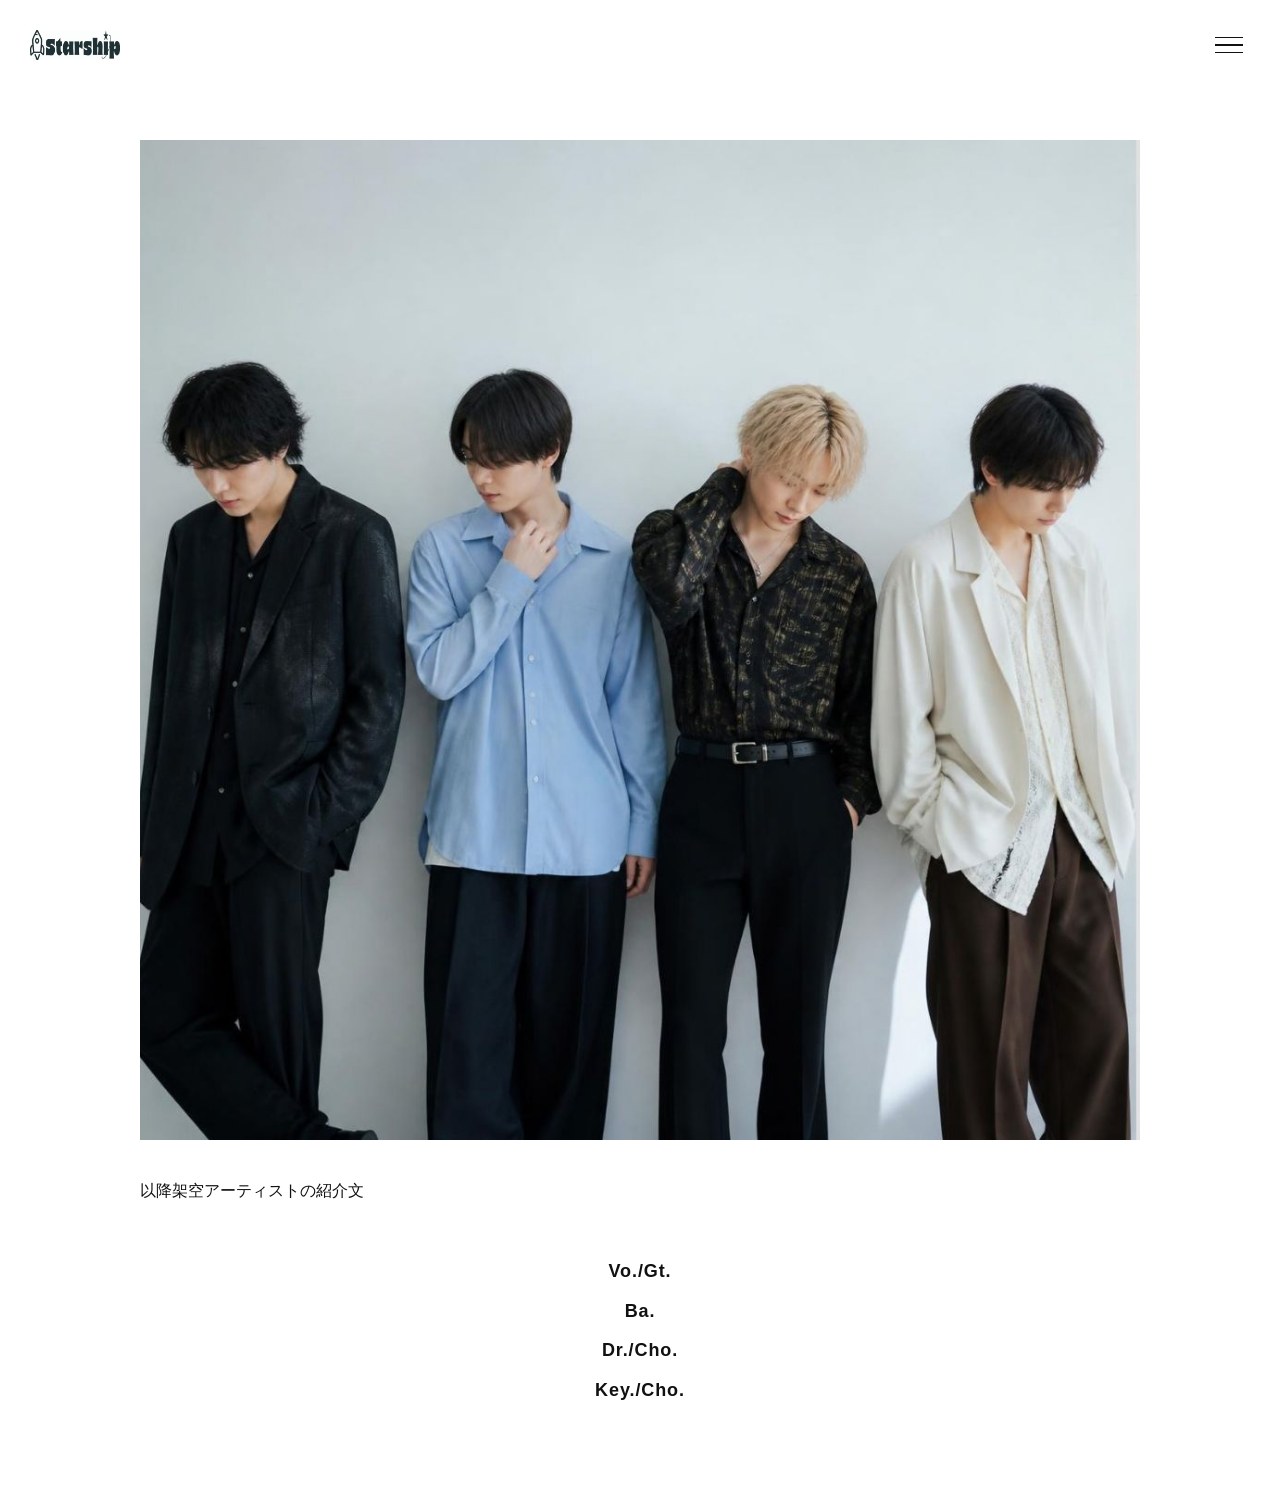
<file: about.html>
<!DOCTYPE html>
<html lang="ja">

<head>
    <meta charset="UTF-8">
    <meta name="viewport" content="width=device-width, initial-scale=1.0">

    <title>ABOUT | STARSHIP</title>

    <link rel="stylesheet" href="about.css">
    <script src="about.js" defer></script>
</head>

<body>

    <!-- ヘッダー -->
    <header class="header">

        <!-- ロゴ -->
        <a href="index.html" class="logo">
            <img src="images/logo.jpg" alt="STARSHIP">
        </a>

        <!-- ハンバーガーメニューボタン -->
        <button class="menu-button" id="menuButton" aria-label="メニューを開く">
            <span></span>
            <span></span>
            <span></span>
        </button>

    </header>


 <!-- ハンバーガーメニュー -->
    <nav class="menu" id="menu">

        <button class="close-button" id="closeButton" aria-label="メニューを閉じる">
            ×
        </button>

        <ul>
            <li>
                <a href="news.html">NEWS</a>
            </li>

            <li>
                <a href="goods.html">GOODS</a>
            </li>

            <li>
                <a href="about.html">ABOUT</a>
            </li>

            <li>
                <a href="contact.html">CONTACT</a>
            </li>
        </ul>

    </nav>


    <!-- ABOUT -->
    <main class="about">

        <div class="artist-photo">
            <img src="images/jya.jpg" alt="STARSHIP アーティスト写真">
        </div>

        <div class="artist-text">
            <p>以降架空アーティストの紹介文</p>
        </div>

        <div class="members">
            <p>Vo./Gt. </p>
            <p>Ba. </p>
            <p>Dr./Cho. </p>
            <p>Key./Cho. </p>
        </div>

    </main>

</body>

</html>
</file>
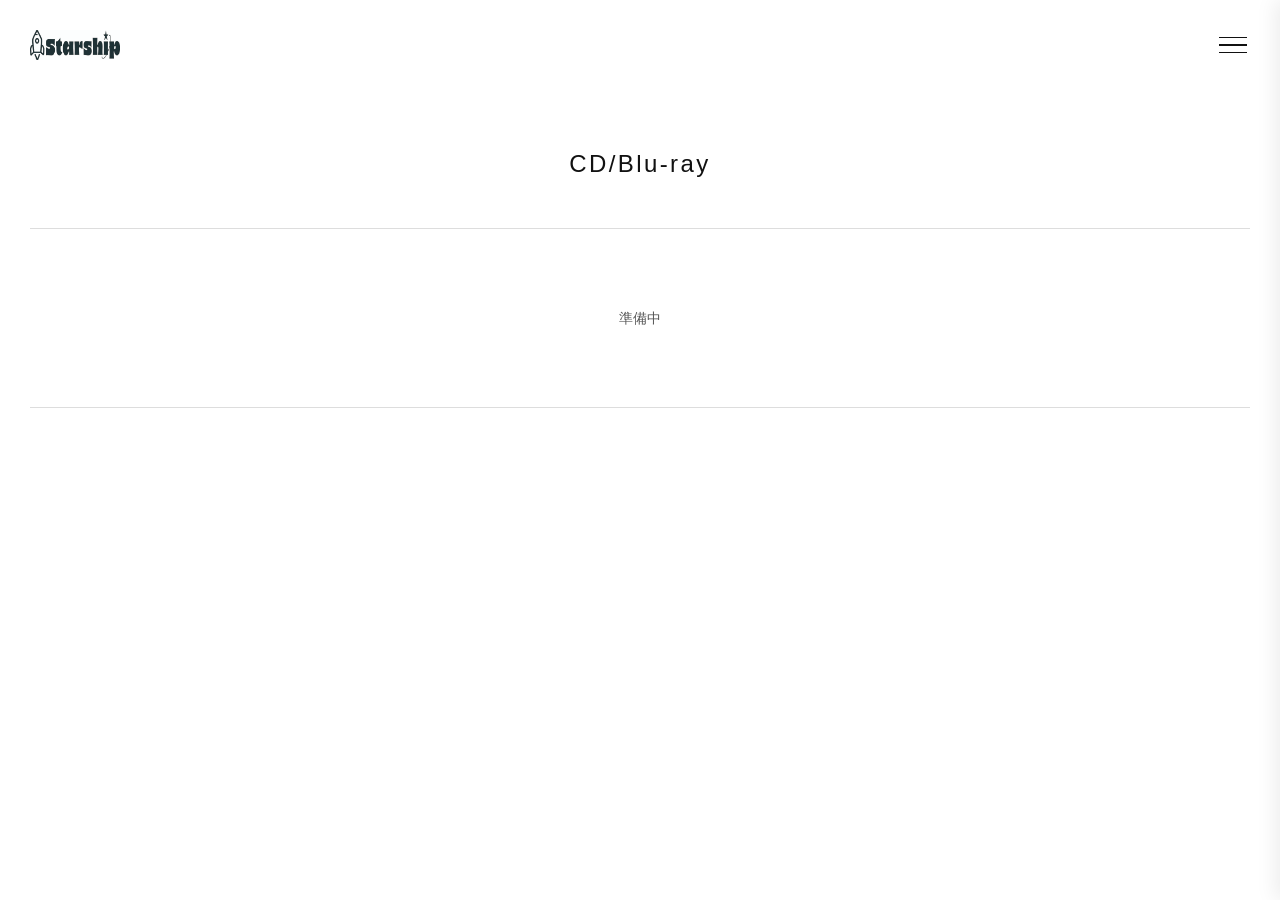
<file: album.html>
<!DOCTYPE html>
<html lang="ja">

<head>
    <meta charset="UTF-8">
    <meta name="viewport" content="width=device-width, initial-scale=1.0">

    <title>NEWS | STARSHIP</title>

    <link rel="stylesheet" href="index.css">
    <link rel="stylesheet" href="news.css">

    <script src="news.js" defer></script>
</head>

<body>

    <!-- ヘッダー -->
    <header class="header">

        <!-- ロゴ -->
        <a href="index.html" class="logo">
            <img src="images/logo.jpg" alt="STARSHIP">
        </a>

        <!-- ハンバーガーメニューボタン -->
        <button class="menu-button" id="menuButton" aria-label="メニューを開く">
            <span></span>
            <span></span>
            <span></span>
        </button>

    </header>


 <!-- ハンバーガーメニュー -->
    <nav class="menu" id="menu">

        <button class="close-button" id="closeButton" aria-label="メニューを閉じる">
            ×
        </button>

        <ul>
            <li>
                <a href="news.html">NEWS</a>
            </li>

            <li>
                <a href="goods.html">GOODS</a>
            </li>

            <li>
                <a href="about.html">ABOUT</a>
            </li>

            <li>
                <a href="contact.html">CONTACT</a>
            </li>
        </ul>

    </nav>


    <!-- NEWS本文 -->
    <main class="news-page">

        <h1>CD/Blu-ray</h1>

        <div class="news-message">
            <p>準備中</p>
        </div>

    </main>

</body>

</html>
</file>
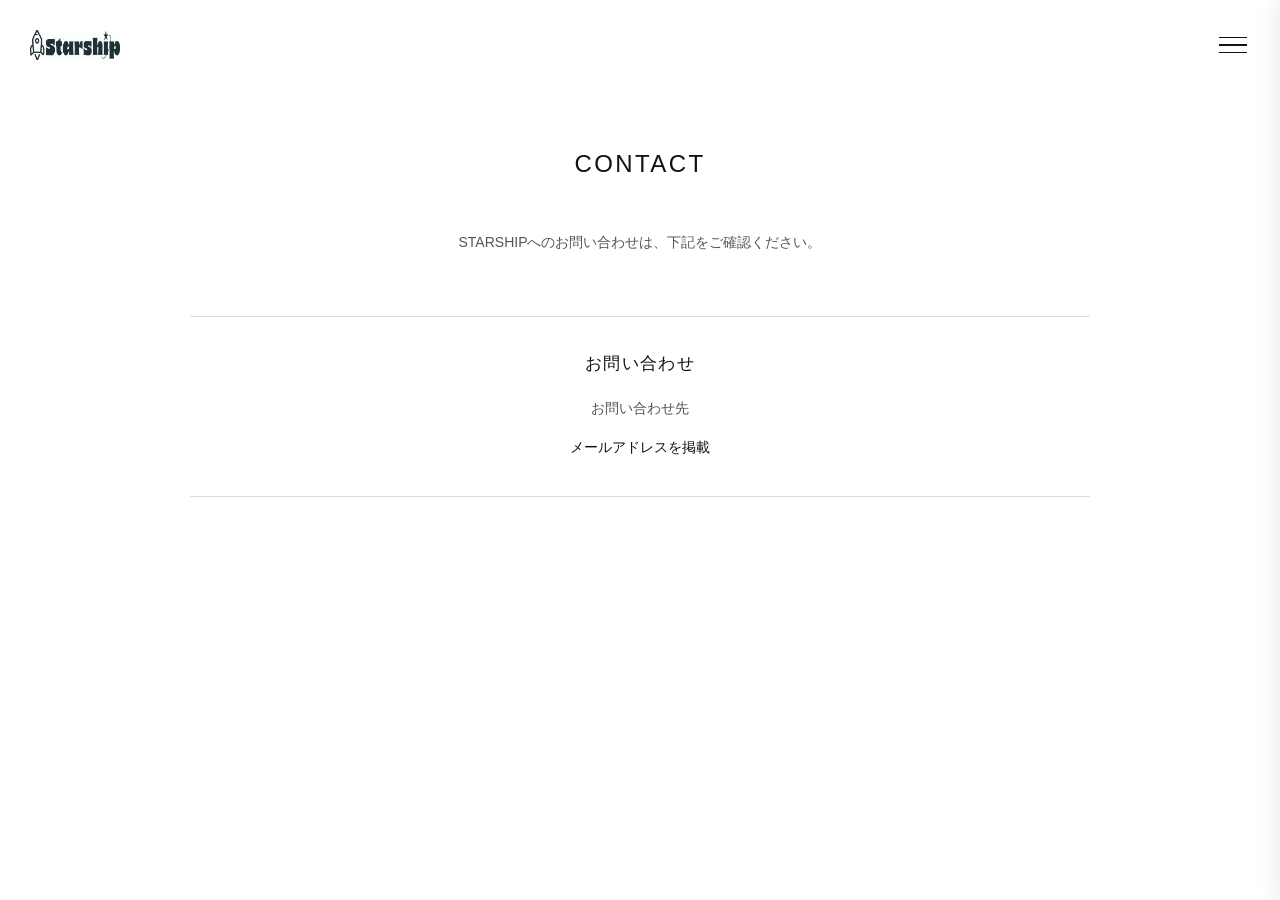
<file: contact.html>
<!DOCTYPE html>
<html lang="ja">

<head>
    <meta charset="UTF-8">
    <meta name="viewport" content="width=device-width, initial-scale=1.0">

    <title>CONTACT | STARSHIP</title>

    <link rel="stylesheet" href="index.css">
    <link rel="stylesheet" href="contact.css">

    <script src="contact.js" defer></script>
</head>

<body>

    <!-- ヘッダー -->
    <header class="header">

        <!-- ロゴ -->
        <a href="index.html" class="logo">
            <img src="images/logo.jpg" alt="STARSHIP">
        </a>

        <!-- ハンバーガーメニューボタン -->
        <button class="menu-button" id="menuButton" aria-label="メニューを開く">
            <span></span>
            <span></span>
            <span></span>
        </button>

    </header>


    <!-- ハンバーガーメニュー -->
    <nav class="menu" id="menu">

        <button class="close-button" id="closeButton" aria-label="メニューを閉じる">
            ×
        </button>

        <ul>
            <li>
                <a href="news.html">NEWS</a>
            </li>

            <li>
                <a href="goods.html">GOODS</a>
            </li>

            <li>
                <a href="about.html">ABOUT</a>
            </li>

            <li>
                <a href="contact.html">CONTACT</a>
            </li>
        </ul>

    </nav>


    <!-- CONTACTページ -->
    <main class="contact-page">

        <h1>CONTACT</h1>

        <div class="contact-content">

            <p class="contact-description">
                STARSHIPへのお問い合わせは、下記をご確認ください。
            </p>

            <div class="contact-section">

                <h2>お問い合わせ</h2>

                <p class="contact-text">
                    お問い合わせ先
                </p>

                <p class="contact-email">
                    メールアドレスを掲載
                </p>

            </div>

        </div>

    </main>

</body>

</html>
</file>
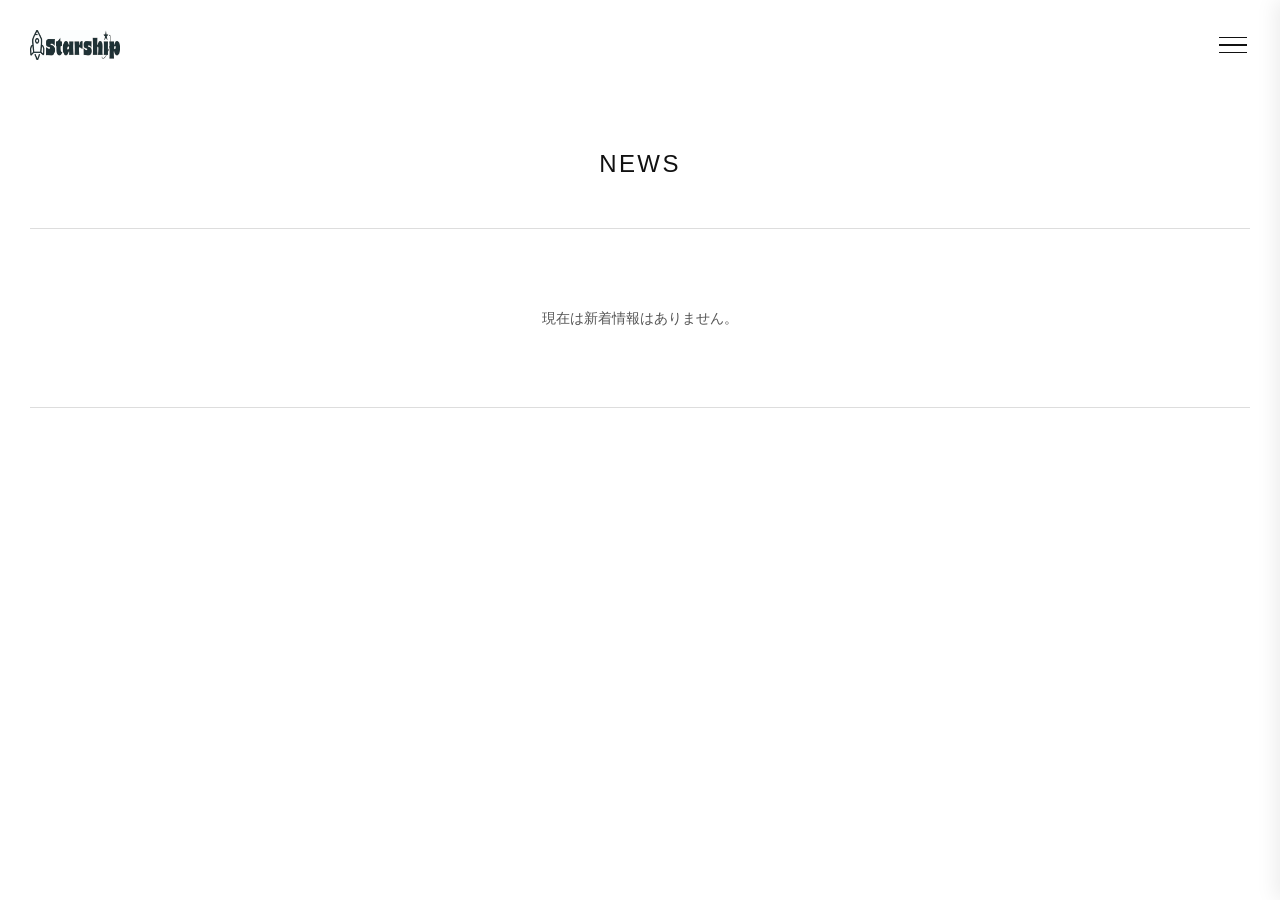
<file: news.html>
<!DOCTYPE html>
<html lang="ja">

<head>
    <meta charset="UTF-8">
    <meta name="viewport" content="width=device-width, initial-scale=1.0">

    <title>NEWS | STARSHIP</title>

    <link rel="stylesheet" href="index.css">
    <link rel="stylesheet" href="news.css">

    <script src="news.js" defer></script>
</head>

<body>

    <!-- ヘッダー -->
    <header class="header">

        <!-- ロゴ -->
        <a href="index.html" class="logo">
            <img src="images/logo.jpg" alt="STARSHIP">
        </a>

        <!-- ハンバーガーメニューボタン -->
        <button class="menu-button" id="menuButton" aria-label="メニューを開く">
            <span></span>
            <span></span>
            <span></span>
        </button>

    </header>


 <!-- ハンバーガーメニュー -->
    <nav class="menu" id="menu">

        <button class="close-button" id="closeButton" aria-label="メニューを閉じる">
            ×
        </button>

        <ul>
            <li>
                <a href="news.html">NEWS</a>
            </li>

            <li>
                <a href="goods.html">GOODS</a>
            </li>

            <li>
                <a href="about.html">ABOUT</a>
            </li>

            <li>
                <a href="contact.html">CONTACT</a>
            </li>
        </ul>

    </nav>


    <!-- NEWS本文 -->
    <main class="news-page">

        <h1>NEWS</h1>

        <div class="news-message">
            <p>現在は新着情報はありません。</p>
        </div>

    </main>

</body>

</html>
</file>
<file: about.css>
* {
    margin: 0;
    padding: 0;
    box-sizing: border-box;
}

body {
    background-color: #fff;
    color: #111;
    font-family: Arial, Helvetica, sans-serif;
}


/* =========================
   ヘッダー
========================= */

.header {
    position: fixed;
    top: 0;
    left: 0;

    width: 100%;
    height: 90px;

    display: flex;
    align-items: center;
    justify-content: space-between;

    padding: 20px 30px;

    z-index: 100;
    pointer-events: none;
}

.logo {
    display: block;
    pointer-events: auto;
}

.logo img {
    display: block;
    width: 90px;
    height: auto;
}


/* =========================
   ハンバーガーボタン
========================= */

.menu-button {
    width: 35px;
    height: 35px;

    border: none;
    background: transparent;

    display: flex;
    flex-direction: column;
    justify-content: center;
    gap: 6px;

    cursor: pointer;
    pointer-events: auto;
}

.menu-button span {
    display: block;

    width: 28px;
    height: 1.5px;

    background-color: #111;
}


/* =========================
   メニュー
========================= */

.menu {
    position: fixed;
    top: 0;
    right: 0;

    width: 420px;
    height: 100vh;

    background-color: #fff;

    z-index: 200;

    transform: translateX(100%);
    transition: transform 0.4s ease;

    display: flex;
    align-items: center;
    justify-content: center;
}

.menu.active {
    transform: translateX(0);
}

.menu ul {
    list-style: none;
    text-align: center;
}

.menu li {
    margin: 28px 0;
}

.menu li a {
    display: block;

    font-size: 20px;
    letter-spacing: 0.08em;

    padding: 12px 35px;

    transition:
        background-color 0.2s ease,
        color 0.2s ease;
}


/* カーソルを合わせた項目だけ色が変わる */

.menu li a:hover {
    background-color: #111;
    color: #fff;
}


/* 閉じるボタン */

.close-button {
    position: absolute;
    top: 25px;
    right: 30px;

    border: none;
    background: none;

    font-size: 35px;
    font-weight: 200;

    cursor: pointer;
}


/* ====================
   ABOUT
==================== */

.about {
    width: min(1000px, calc(100% - 60px));

    margin: 0 auto;

    padding-top: 140px;
    padding-bottom: 100px;
}


/* アーティスト写真 */

.artist-photo {
    width: 100%;
}

.artist-photo img {
    display: block;

    width: 100%;
    height: auto;

    object-fit: cover;
}


/* テキスト */

.artist-text {
    margin-top: 35px;

    text-align: left;
}

.artist-text p {
    font-size: 16px;
    line-height: 2;
}


/* ====================
   メンバー
==================== */

.members {
    margin-top: 45px;

    text-align: center;
}

.members p {
    font-size: 18px;
    font-weight: 600;
    line-height: 2.2;
    letter-spacing: 0.05em;
}


/* ====================
   スマートフォン
==================== */

@media screen and (max-width: 767px) {

    /* ヘッダーを常に固定 */
    header {
        height: 75px;
        padding: 15px 20px;

        background-color: #fff;
    }

    .logo img {
        width: 85px;
    }

    .menu-button {
        width: 40px;
        height: 40px;
    }

    .menu-button span {
        width: 25px;
    }


    /* スマホではメニューを全画面 */

    .menu {
        width: 100%;
    }

    .menu ul {
        padding: 40px 30px;
    }

    .menu li a {
        font-size: 20px;
    }


    /* ====================
       ABOUT
    ==================== */

    .about {
        width: calc(100% - 40px);

        /*
         ヘッダーの高さ75pxより
         余裕を持たせて画像を下げる
        */
        padding-top: 105px;
        padding-bottom: 70px;
    }


    /* アーティスト写真 */

    .artist-photo {
        width: 100%;
    }

    .artist-photo img {
        width: 100%;
        height: auto;
    }


    /* テキスト */

    .artist-text {
        margin-top: 25px;
    }

    .artist-text p {
        font-size: 15px;
        line-height: 1.9;
    }


    /* メンバー */

    .members {
        margin-top: 35px;
    }

    .members p {
        font-size: 18px;
        font-weight: 600;
        line-height: 2.2;
        letter-spacing: 0.05em;
    }
}
</file>
<file: index.css>
/* =========================
   全体
========================= */

* {
    box-sizing: border-box;
    margin: 0;
    padding: 0;
}

body {
    font-family: Arial, sans-serif;
    color: #111;
    background-color: #fff;
}

a {
    color: inherit;
    text-decoration: none;
}

/* メニュー開閉用チェックボックス（画面からは隠す） */
.menu-toggle {
    position: fixed;
    opacity: 0;
    pointer-events: none;
}


/* =========================
   ヘッダー
========================= */

.header {
    position: fixed;
    top: 0;
    left: 0;

    width: 100%;
    height: 90px;

    display: flex;
    align-items: center;
    justify-content: space-between;

    padding: 20px 30px;

    z-index: 100;
    pointer-events: none;
}

.logo {
    display: block;
    pointer-events: auto;
}

.logo img {
    display: block;
    width: 90px;
    height: auto;
}


/* =========================
   ハンバーガーボタン
========================= */

.menu-button {
    width: 35px;
    height: 35px;

    border: none;
    background: transparent;

    display: flex;
    flex-direction: column;
    justify-content: center;
    align-items: center;
    gap: 6px;

    cursor: pointer;
    pointer-events: auto;
    user-select: none;
}

.menu-button span {
    display: block;

    width: 28px;
    height: 1.5px;

    background-color: #111;
}


/* =========================
   メニュー
========================= */

.menu {
    position: fixed;
    top: 0;
    right: 0;

    width: 420px;
    height: 100vh;

    background-color: #fff;

    z-index: 999;

    transform: translateX(100%);
    transition: transform 0.4s ease;

    display: flex;
    align-items: center;
    justify-content: center;
    box-shadow: -4px 0 20px rgba(0, 0, 0, 0.08);
}

/* チェックボックスがONになったら開く */
.menu-toggle:checked ~ .menu {
    transform: translateX(0);
}

.menu ul {
    list-style: none;
    text-align: center;
}

.menu li {
    margin: 28px 0;
}

.menu li a {
    display: block;

    font-size: 20px;
    letter-spacing: 0.08em;

    padding: 12px 35px;

    transition:
        background-color 0.2s ease,
        color 0.2s ease;
}


/* カーソルを合わせた項目だけ色が変わる */

.menu li a:hover {
    background-color: #111;
    color: #fff;
}


/* 閉じるボタン */

.close-button {
    position: absolute;
    top: 25px;
    right: 30px;

    border: none;
    background: none;

    font-size: 35px;
    font-weight: 200;
    line-height: 1;

    cursor: pointer;
    user-select: none;
}


/* =========================
   メインビジュアル
========================= */

.main-visual {
    width: 100%;

    /* ヘッダーと要素が被らないための余白 */
    padding-top: 100px;

    overflow: hidden;
}


/* エンドレスで流れ続けるテキスト */

.marquee-banner {
    width: 100%;
    overflow: hidden;
    white-space: nowrap;

    margin-bottom: 16px;
    padding: 6px 0;

    pointer-events: none;
}

.marquee-track {
    display: inline-flex;
    width: max-content;
    -webkit-animation: marquee-scroll 20s linear infinite;
    animation: marquee-scroll 20s linear infinite;
}

.marquee-group {
    display: inline-flex;
    flex-shrink: 0;
}

.marquee-group span {
    display: inline-block;
    font-size: 13px;
    letter-spacing: 0.15em;
    color: #555;
    padding-right: 80px;
}

@-webkit-keyframes marquee-scroll {
    0% {
        -webkit-transform: translateX(0);
        transform: translateX(0);
    }
    100% {
        -webkit-transform: translateX(-50%);
        transform: translateX(-50%);
    }
}

@keyframes marquee-scroll {
    0% {
        -webkit-transform: translateX(0);
        transform: translateX(0);
    }
    100% {
        -webkit-transform: translateX(-50%);
        transform: translateX(-50%);
    }
}


/* スライダー */

.slider {
    display: flex;

    /* 左右の余白 */
    padding: 0 30px;

    /* 画像同士の隙間 */
    gap: 20px;

    width: 100%;

    overflow-x: auto;

    scroll-behavior: smooth;

    scrollbar-width: none;

    cursor: grab;

    touch-action: pan-y;
}

.slider::-webkit-scrollbar {
    display: none;
}

.slider:active {
    cursor: grabbing;
}


/* =========================
   PC・タブレット
========================= */

.slide {
    /*
       3枚 + 画像間の隙間20px × 2
       がちょうど入るようにする
    */
    flex: 0 0 calc((100% - 40px) / 3);

    display: block;

    overflow: hidden;
}

.slide img {
    display: block;

    width: 100%;
    height: auto;

    aspect-ratio: 1 / 1;

    object-fit: cover;

    user-select: none;
    -webkit-user-drag: none;

    transition: transform 0.4s ease;
}


/* マウスを乗せたとき */

.slide:hover img {
    transform: scale(1.02);
}


/* =========================
   NEWS
========================= */

.news {
    padding: 80px 30px;
}

.news h2 {
    font-size: 24px;
    letter-spacing: 0.1em;

    margin-bottom: 25px;
}

.news p {
    font-size: 14px;
    color: #555;
}


/* =========================
   スマートフォン
========================= */

@media screen and (max-width: 767px) {

    /* ヘッダー */

    .header {
        height: 70px;

        padding: 15px 20px;
    }

    .logo img {
        width: 70px;
    }

    .menu-button {
        width: 30px;
        height: 30px;

        gap: 5px;
    }

    .menu-button span {
        width: 24px;
    }


    /* =====================
       スマホのメニュー
    ===================== */

    .menu {
        width: 100%;
    }

    .menu li {
        margin: 25px 0;
    }

    .menu li a {
        font-size: 18px;
    }

    .close-button {
        top: 17px;
        right: 20px;
    }


    /* =====================
       スマホのメインビジュアル
    ===================== */

    .main-visual {

        /*
          ヘッダー70px
          ＋ 流れるテキストまでの余白20px
        */
        padding-top: 90px;
    }

    .marquee-banner {
        margin-bottom: 12px;
        padding: 4px 0;
    }

    .marquee-group span {
        font-size: 12px;
        padding-right: 50px;
    }

    .slider {

        /* 左右に20pxの余白 */

        padding: 0 20px;

        /* スマホでも画像間に少し余白 */

        gap: 15px;
    }


    /*
       スマホでは1枚表示
       左右20pxの余白を引く
    */

    .slide {
        flex: 0 0 calc(100vw - 40px);
    }

    .slide img {
        aspect-ratio: 1 / 1;
    }


    /* =====================
       NEWS
    ===================== */

    .news {
        padding: 55px 20px;
    }

    .news h2 {
        font-size: 20px;

        margin-bottom: 20px;
    }

    .news p {
        font-size: 13px;
    }
}
</file>
<file: news.css>
/* =========================
   全体
========================= */

* {
    box-sizing: border-box;
    margin: 0;
    padding: 0;
}

body {
    font-family: Arial, sans-serif;
    color: #111;
    background-color: #fff;
}

a {
    color: inherit;
    text-decoration: none;
}


/* =========================
   ヘッダー
========================= */

.header {
    position: fixed;
    top: 0;
    left: 0;

    width: 100%;
    height: 90px;

    display: flex;
    align-items: center;
    justify-content: space-between;

    padding: 20px 30px;

    z-index: 100;
    pointer-events: none;
}

.logo {
    display: block;
    pointer-events: auto;
}

.logo img {
    display: block;
    width: 90px;
    height: auto;
}


/* =========================
   ハンバーガーボタン
========================= */

.menu-button {
    width: 35px;
    height: 35px;

    border: none;
    background: transparent;

    display: flex;
    flex-direction: column;
    justify-content: center;
    gap: 6px;

    cursor: pointer;
    pointer-events: auto;
}

.menu-button span {
    display: block;

    width: 28px;
    height: 1.5px;

    background-color: #111;
}


/* =========================
   メニュー
========================= */

.menu {
    position: fixed;
    top: 0;
    right: 0;

    width: 420px;
    height: 100vh;

    background-color: #fff;

    z-index: 200;

    transform: translateX(100%);
    transition: transform 0.4s ease;

    display: flex;
    align-items: center;
    justify-content: center;
}

.menu.active {
    transform: translateX(0);
}

.menu ul {
    list-style: none;
    text-align: center;
}

.menu li {
    margin: 28px 0;
}

.menu li a {
    display: block;

    font-size: 20px;
    letter-spacing: 0.08em;

    padding: 12px 35px;

    transition:
        background-color 0.2s ease,
        color 0.2s ease;
}


/* カーソルを合わせた項目だけ色が変わる */

.menu li a:hover {
    background-color: #111;
    color: #fff;
}


/* 閉じるボタン */

.close-button {
    position: absolute;
    top: 25px;
    right: 30px;

    border: none;
    background: none;

    font-size: 35px;
    font-weight: 200;

    cursor: pointer;
}

/* =========================
   NEWSページ
========================= */

.news-page {
    width: 100%;
    min-height: 100vh;

    padding: 150px 30px 100px;
}

/* NEWSタイトル */

.news-page h1 {
    font-size: 24px;
    font-weight: normal;
    letter-spacing: 0.1em;

    text-align: center;

    margin-bottom: 50px;
}

/* 新着情報がない場合 */

.news-message {
    width: 100%;
    min-height: 180px;

    border-top: 1px solid #ddd;
    border-bottom: 1px solid #ddd;

    display: flex;
    justify-content: center;
    align-items: center;
}

.news-message p {
    font-size: 14px;
    color: #555;
    line-height: 2;
    text-align: center;
}


/* =========================
   スマートフォン
========================= */

@media screen and (max-width: 767px) {

    .news-page {
        padding: 110px 20px 70px;
    }

    .news-page h1 {
        font-size: 20px;
        margin-bottom: 35px;
    }

    .news-message {
        min-height: 150px;
    }

    .news-message p {
        font-size: 13px;
    }

}
</file>
<file: contact.css>
/* =========================
   CONTACTページ
========================= */

.contact-page {
    width: 100%;
    min-height: 100vh;

    padding: 150px 30px 100px;
}


/* ページタイトル */

.contact-page h1 {
    font-size: 24px;
    font-weight: normal;
    letter-spacing: 0.1em;

    text-align: center;

    margin-bottom: 50px;
}


/* コンテンツ */

.contact-content {
    width: 100%;
    max-width: 900px;

    margin: 0 auto;
}


/* 説明文 */

.contact-description {
    font-size: 14px;
    color: #555;

    text-align: center;
    line-height: 2;

    margin-bottom: 60px;
}


/* お問い合わせ欄 */

.contact-section {
    width: 100%;

    border-top: 1px solid #ddd;
    border-bottom: 1px solid #ddd;

    padding: 35px 20px;

    text-align: center;
}


/* 小見出し */

.contact-section h2 {
    font-size: 17px;
    font-weight: normal;
    letter-spacing: 0.08em;

    margin-bottom: 25px;
}


/* お問い合わせ先 */

.contact-text {
    font-size: 14px;
    color: #555;

    margin-bottom: 15px;
}


/* メールアドレス */

.contact-email {
    font-size: 14px;
    color: #111;

    line-height: 2;
    overflow-wrap: anywhere;
}


/* =========================
   スマートフォン
========================= */

@media screen and (max-width: 767px) {

    .contact-page {
        padding: 110px 20px 70px;
    }

    .contact-page h1 {
        font-size: 20px;
        margin-bottom: 35px;
    }

    .contact-description {
        font-size: 13px;
        margin-bottom: 40px;
    }

    .contact-section {
        padding: 30px 15px;
    }

    .contact-section h2 {
        font-size: 16px;
        margin-bottom: 20px;
    }

    .contact-text {
        font-size: 13px;
    }

    .contact-email {
        font-size: 13px;
    }

}
</file>
